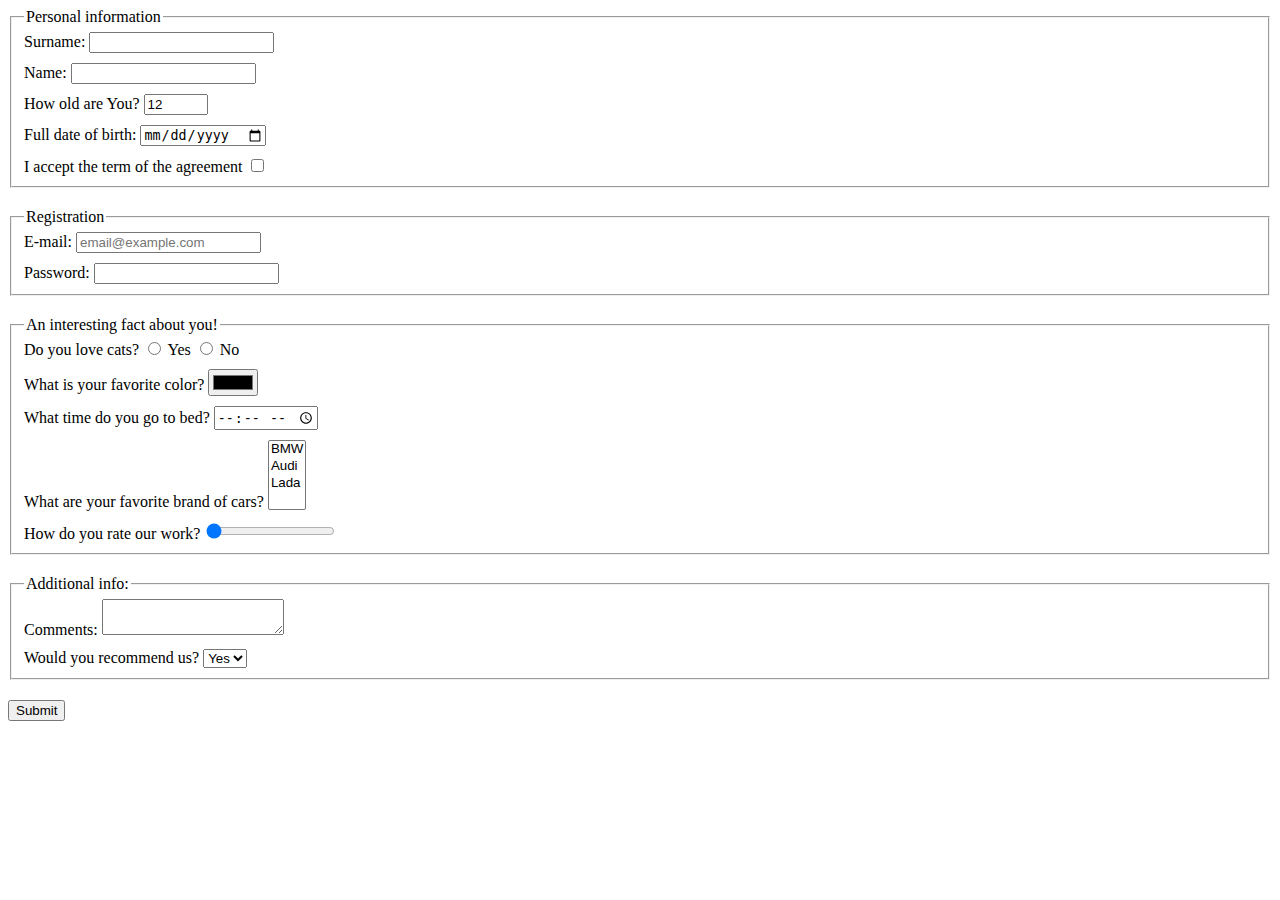
<file: index.html>
<!doctype html><html lang="en"><head><meta charset="UTF-8"><meta name="viewport" content="width=device-width, user-scalable=no, initial-scale=1.0, maximum-scale=1.0, minimum-scale=1.0"><meta http-equiv="X-UA-Compatible" content="ie=edge"><title>HTML Form</title><link rel="stylesheet" href="style.8866a1bb.css"></head><body> <form action="https://mate-academy-form-lesson.herokuapp.com/create-application" method="post"> <fieldset> <legend>Personal information</legend> <div> <label for="surname">Surname:</label> <input type="text" id="surname" name="surname" autocomplete="off" minlength="2" maxlength="20" required> </div> <div> <label for="name">Name:</label> <input type="text" id="name" name="name" autocomplete="off" minlength="2" maxlength="20" required> </div> <div> <label for="age">How old are You?</label> <input type="number" id="age" name="age" value="12" min="0" max="100"> </div> <div> <label for="birth">Full date of birth:</label> <input type="date" id="birth" name="birth-date"> </div> <div> <label for="agreement">I accept the term of the agreement</label> <input type="checkbox" id="agreement" name="agreement"> </div> </fieldset> <fieldset> <legend>Registration</legend> <div> <label for="email">E-mail:</label> <input type="email" id="email" name="email" placeholder="email@example.com" required> </div> <div> <label for="password">Password:</label> <input type="password" id="password" name="password" required> </div> </fieldset> <fieldset> <legend>An interesting fact about you!</legend> <div> Do you love cats? <input type="radio" id="cat1" name="cat" value="Yes"> <label for="cat1">Yes</label> <input type="radio" id="cat2" name="cat" value="No"> <label for="cat2">No</label> </div> <div> <label for="color">What is your favorite color?</label> <input type="color" id="color" name="color"> </div> <div> <label for="time">What time do you go to bed?</label> <input type="time" id="time" name="bed-time"> </div> <div> <label for="car">What are your favorite brand of cars?</label> <select id="car" name="car" multiple> <option value="BMW">BMW</option> <option value="Audi">Audi</option> <option value="Lada">Lada</option> </select> </div> <div> <label for="range">How do you rate our work?</label> <input type="range" id="range" name="range" min="0" max="10" value="0"> </div> </fieldset> <fieldset> <legend>Additional info:</legend> <div> <label for="comment">Comments:</label> <textarea id="comment" name="comment">
          </textarea> </div> <div> <label for="recommendation">Would you recommend us?</label> <select id="recommendation" name="recommendation"> <option value="Yes">Yes</option> <option value="No">No</option> </select> </div> </fieldset> <button type="submit">Submit</button> </form> <script type="text/javascript" src="main.e97352c4.js"></script> </body></html>
</file>
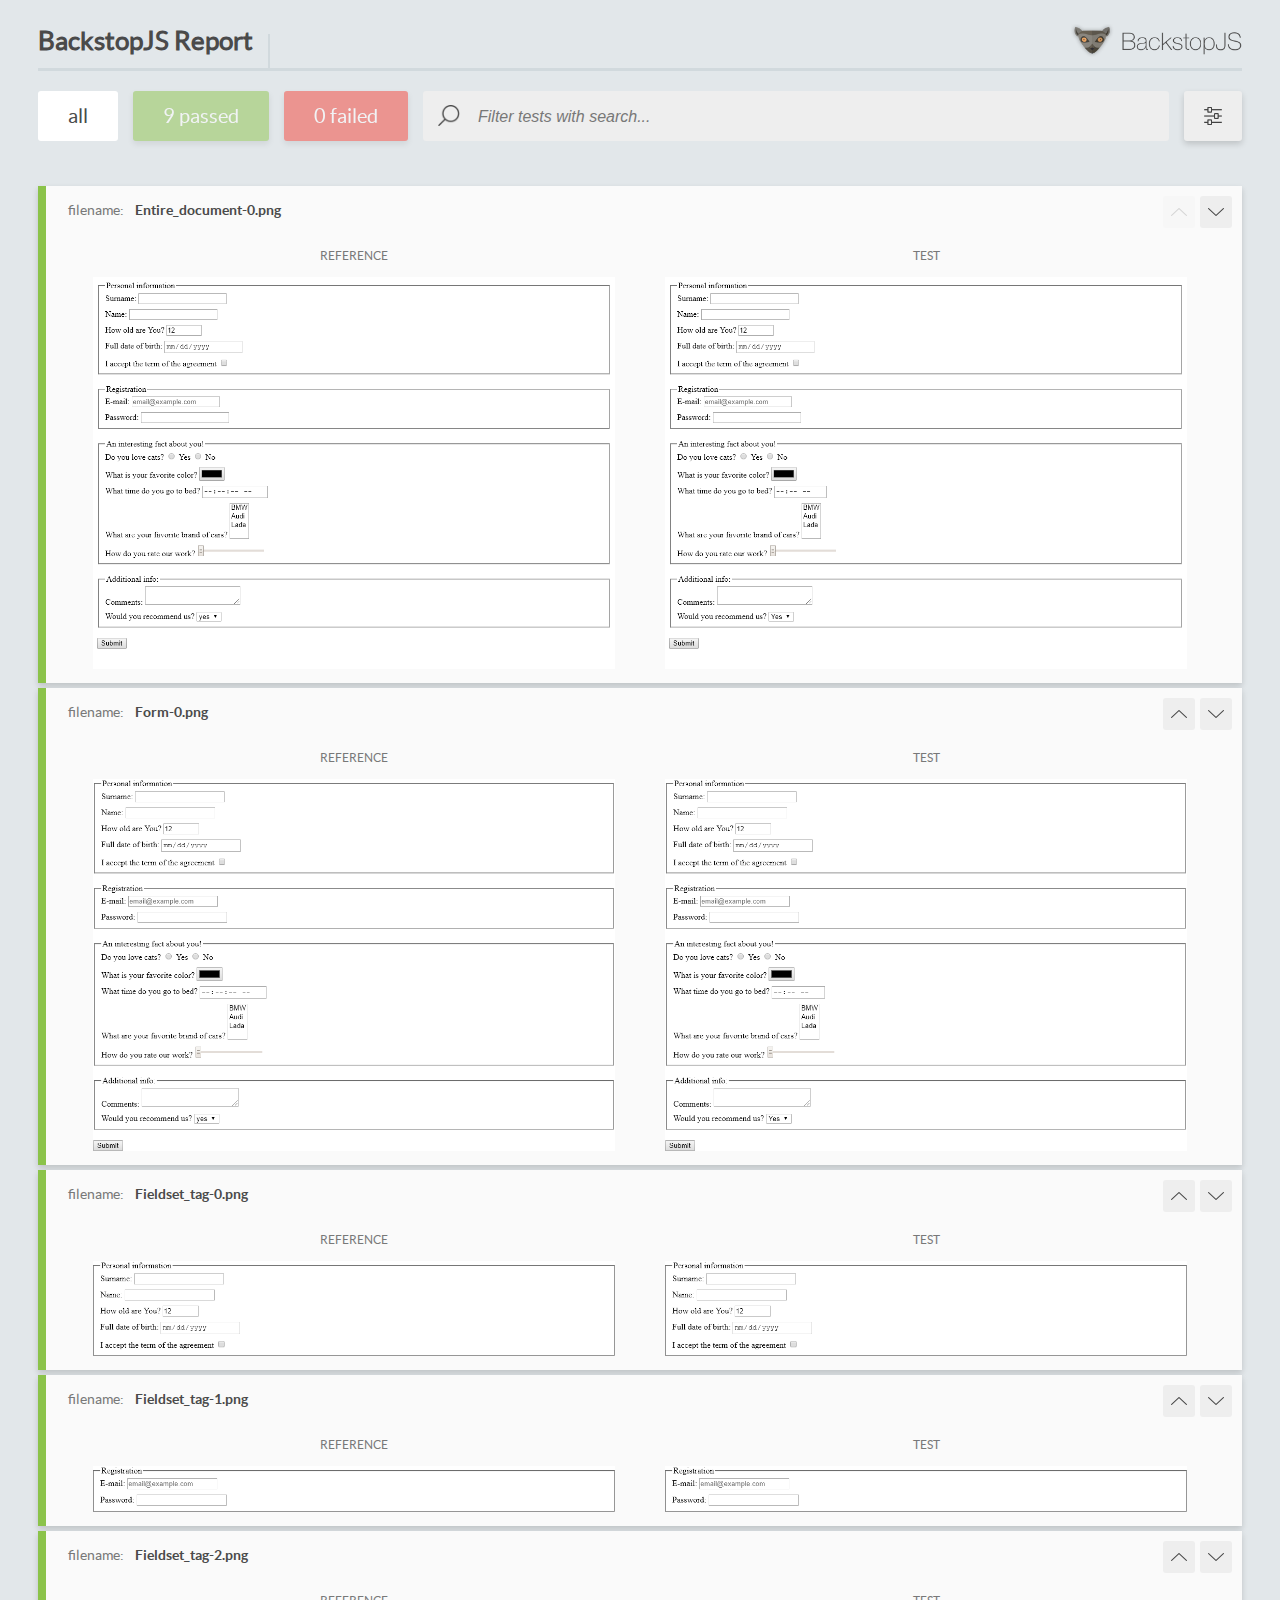
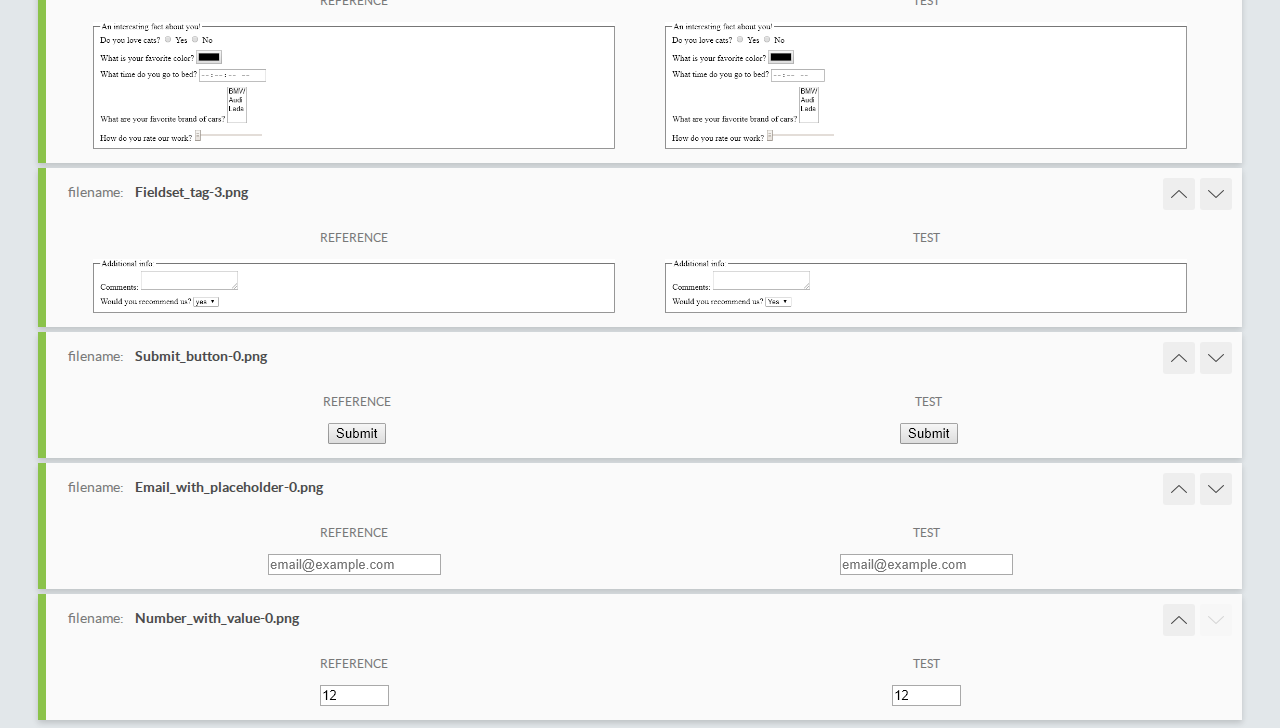
<file: report/html_report/index.html>
<!DOCTYPE html>
<html>
  <head>
    <meta charset="utf-8">
    <title>BackstopJS Report</title>

    <style>
      @font-face {
          font-family: 'latoregular';
          src: url('./assets/fonts/lato-regular-webfont.woff2') format('woff2'),
              url('./assets/fonts/lato-regular-webfont.woff') format('woff');
          font-weight: 400;
          font-style: normal;
      }
      @font-face {
          font-family: 'latobold';
          src: url('./assets/fonts/lato-bold-webfont.woff2') format('woff2'),
              url('./assets/fonts/lato-bold-webfont.woff') format('woff');
          font-weight: 700;
          font-style: normal;
      }

      .ReactModal__Body--open {
          overflow: hidden;
      }
      .ReactModal__Body--open .header {
        display: none;
      }

    </style>
  </head>
  <body style="background-color: #E2E7EA">
    <div id="root">

    </div>
    <script type="text/javascript">
      function report (report) { // eslint-disable-line no-unused-vars
        window.tests = report;
      }
    </script>
    <script type="text/javascript" src="config.js"></script>
    <script type="text/javascript" src="index_bundle.js"></script>
  </body>
</html>
</file>
<file: style.8866a1bb.css>
fieldset{margin-bottom:20px}form div{margin-bottom:10px}form div:last-child{margin-bottom:0}
/*# sourceMappingURL=style.8866a1bb.css.map */
</file>
